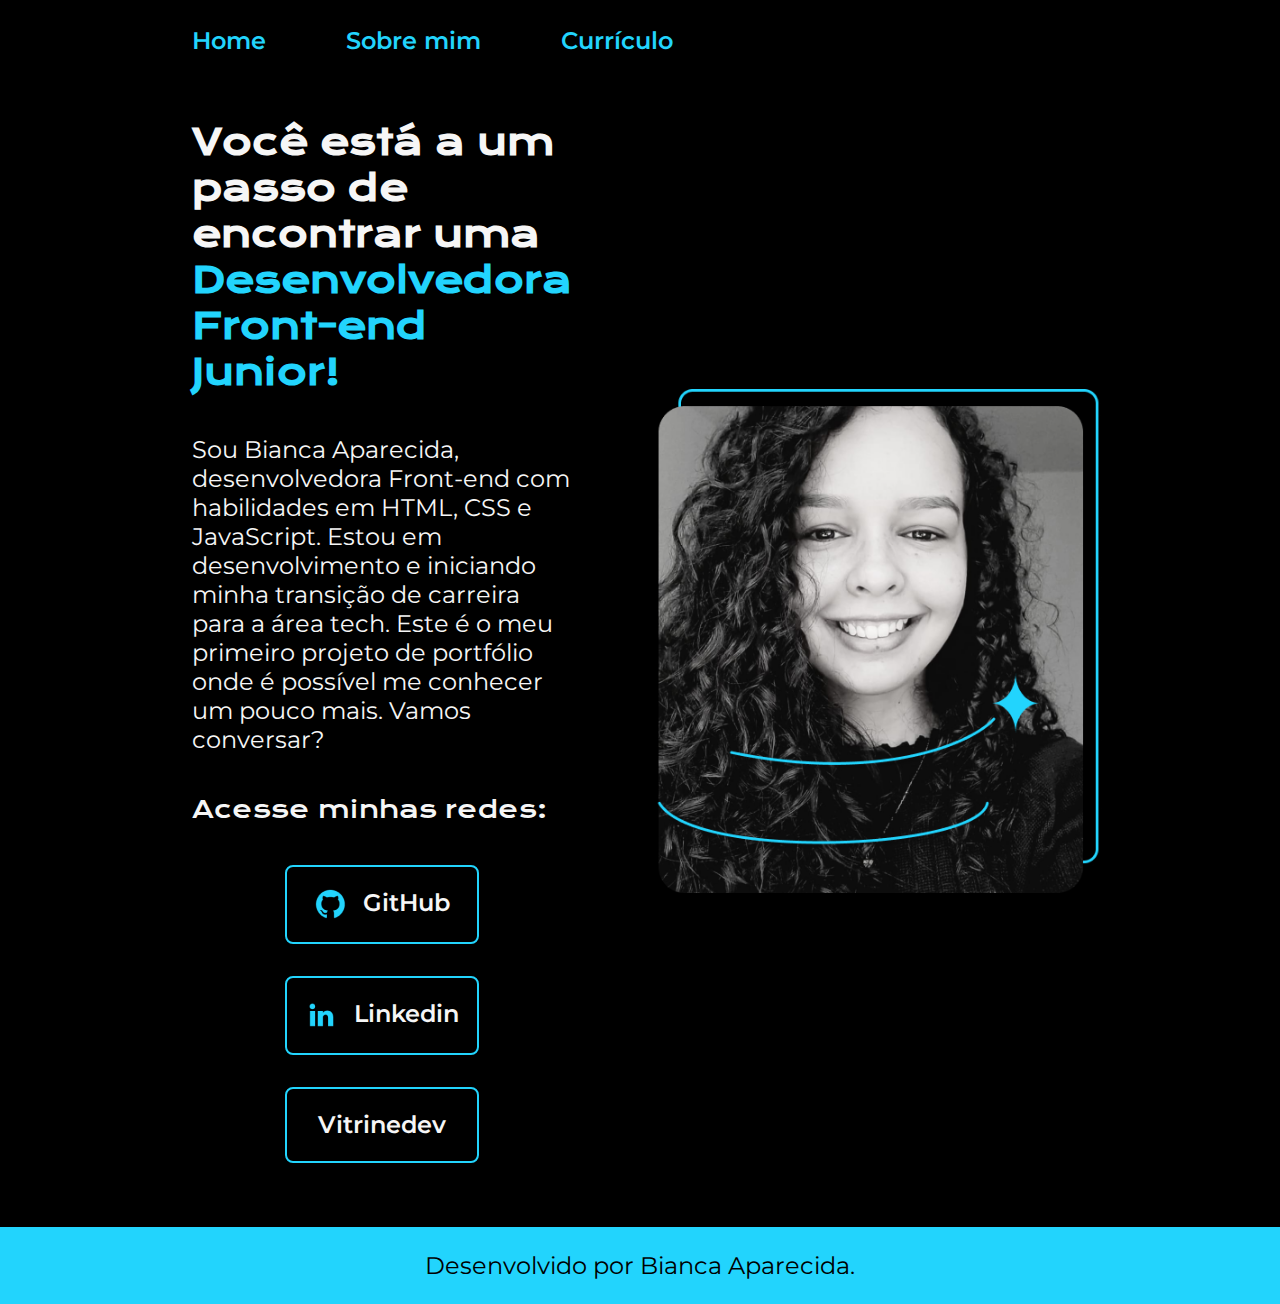
<file: index.html>
<!DOCTYPE html>
<html lang="pt-br">
<head>
    <meta charset="UTF-8">
    <meta http-equiv="X-UA-Compatible" content="IE=edge">
    <meta name="viewport" content="width=device-width, initial-scale=1.0">
    <title>Portfolio</title>
    <link rel="stylesheet" href="./styles/style.css">
</head>
<body>
    <header class="cabecalho">
        <nav class="cabecalho__menu">
            <a class="cabecalho__menu__link" href="./index.html">Home</a>
            <a class="cabecalho__menu__link" href="./about.html">Sobre mim</a>
            <a class="cabecalho__menu__link" href="./curriculo.html">Currículo</a>
        </nav>
    </header>
    <main class="apresentacao">
        <section class="apresentacao__conteudo">
            <h1 class="apresentacao__conteudo__titulo">Você está a um passo de encontrar uma <strong class="titulo_destaque">Desenvolvedora Front-end Junior!</strong></h1>
            <p class="apresentacao__conteudo__texto">Sou Bianca Aparecida, desenvolvedora Front-end com habilidades em HTML, CSS e JavaScript. Estou em desenvolvimento e iniciando minha transição de carreira para a área tech. Este é o meu primeiro projeto de portfólio onde é possível me conhecer um pouco mais. Vamos conversar?</p>
            <h2 class="apresentacao__links__subtitulo">Acesse minhas redes:</h2>
            <div class="apresentacao__links">
                <a class="apresentacao__links_navegacao" href="https://github.com/biancaaparecida07">
                    <img src="./assets/github.png">
                    GitHub
                </a>

                <a class="apresentacao__links_navegacao" href="https://linkedin.com/in/biancaaparecida">
                    <img src="./assets/linkedin.png">
                    Linkedin
                </a>

                <a class="apresentacao__links_navegacao" href="https://cursos.alura.com.br/vitrinedev/biancaaparecida07">
                    Vitrinedev
                </a>
            </div>
        </section>
        <img class="apresentacao__imagem" src="./assets/imagem.png" alt="Foto de Bianca Aparecida sorrindo.">
        </main>
    <footer class="rodape">
        <p>Desenvolvido por Bianca Aparecida.</p>
    </footer>
</body>
</html>
</file>
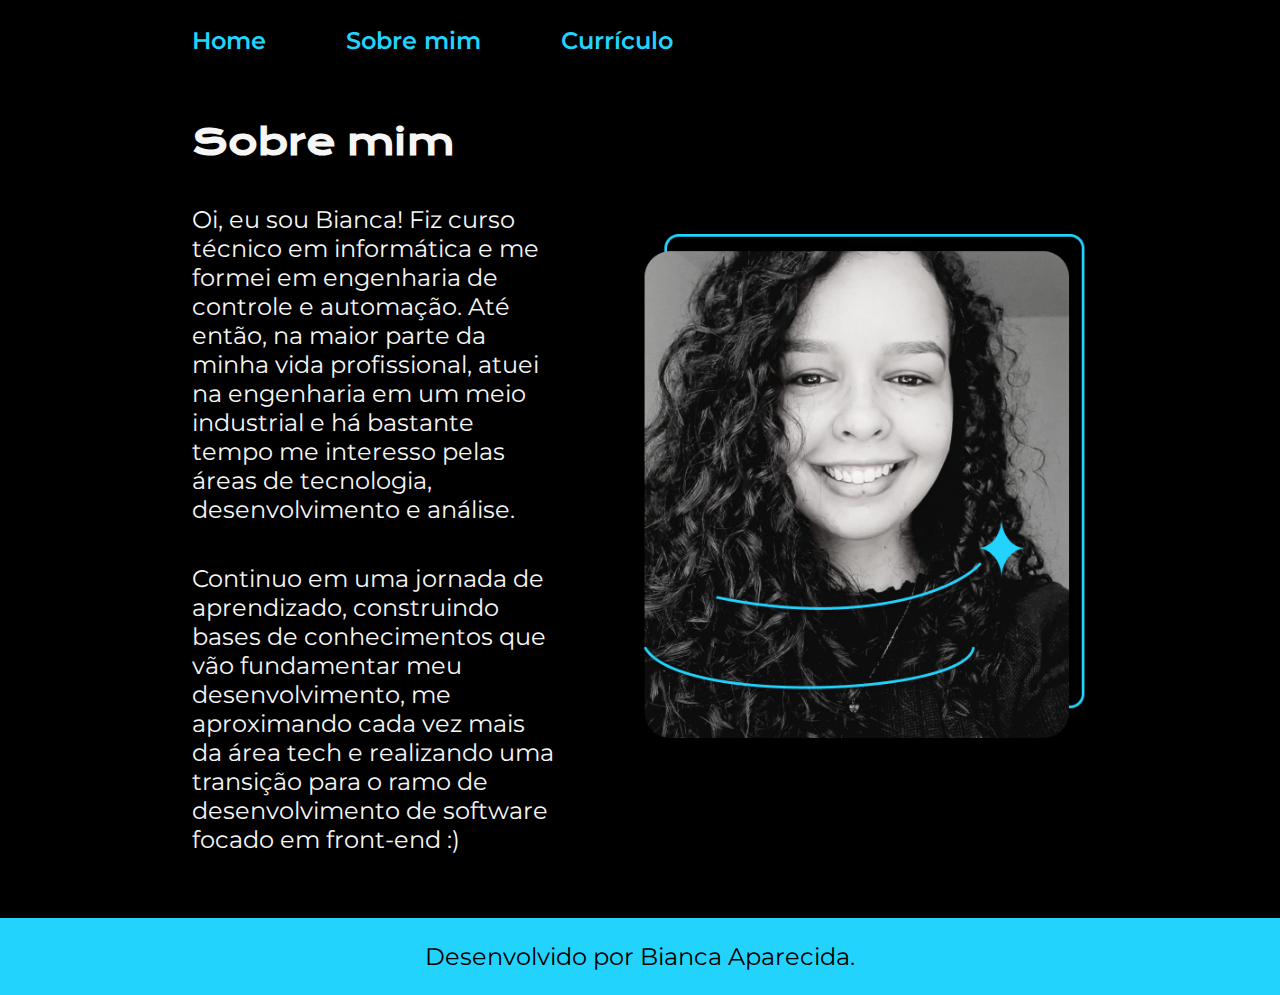
<file: about.html>
<!DOCTYPE html>
<html lang="pt-br">
<head>
    <meta charset="UTF-8">
    <meta http-equiv="X-UA-Compatible" content="IE=edge">
    <meta name="viewport" content="width=device-width, initial-scale=1.0">
    <title>Sobre mim</title>
    <link rel="stylesheet" href="./styles/style.css">
</head>
<body>
    <header class="cabecalho">
        <nav class="cabecalho__menu">
            <a class="cabecalho__menu__link" href="./index.html">Home</a>
            <a class="cabecalho__menu__link" href="./about.html">Sobre mim</a>
            <a class="cabecalho__menu__link" href="./curriculo.html">Currículo</a>
        </nav>
    </header>
    <main class="apresentacao">
        <section class="apresentacao__conteudo">
            <h1 class="apresentacao__conteudo__titulo">Sobre mim</h1>
            <p class="apresentacao__conteudo__texto">Oi, eu sou Bianca! Fiz curso técnico em informática e me formei em engenharia de controle e automação. Até então, na maior parte da minha vida profissional, atuei na engenharia em um meio industrial e há bastante tempo me interesso pelas áreas de tecnologia, desenvolvimento e análise. </p>
            <p class="apresentacao__conteudo__texto">Continuo em uma jornada de aprendizado, construindo bases de conhecimentos que vão fundamentar meu desenvolvimento, me aproximando cada vez mais da área tech e realizando uma transição para o ramo de desenvolvimento de software focado em front-end :)</p>
        </section>
        <img class="apresentacao__imagem" src="./assets/imagem.png" alt="Foto de Bianca Aparecida sorrindo.">
    </main>
    <footer class="rodape">
        <p>Desenvolvido por Bianca Aparecida.</p>
    </footer>
</body>
</html>
</file>
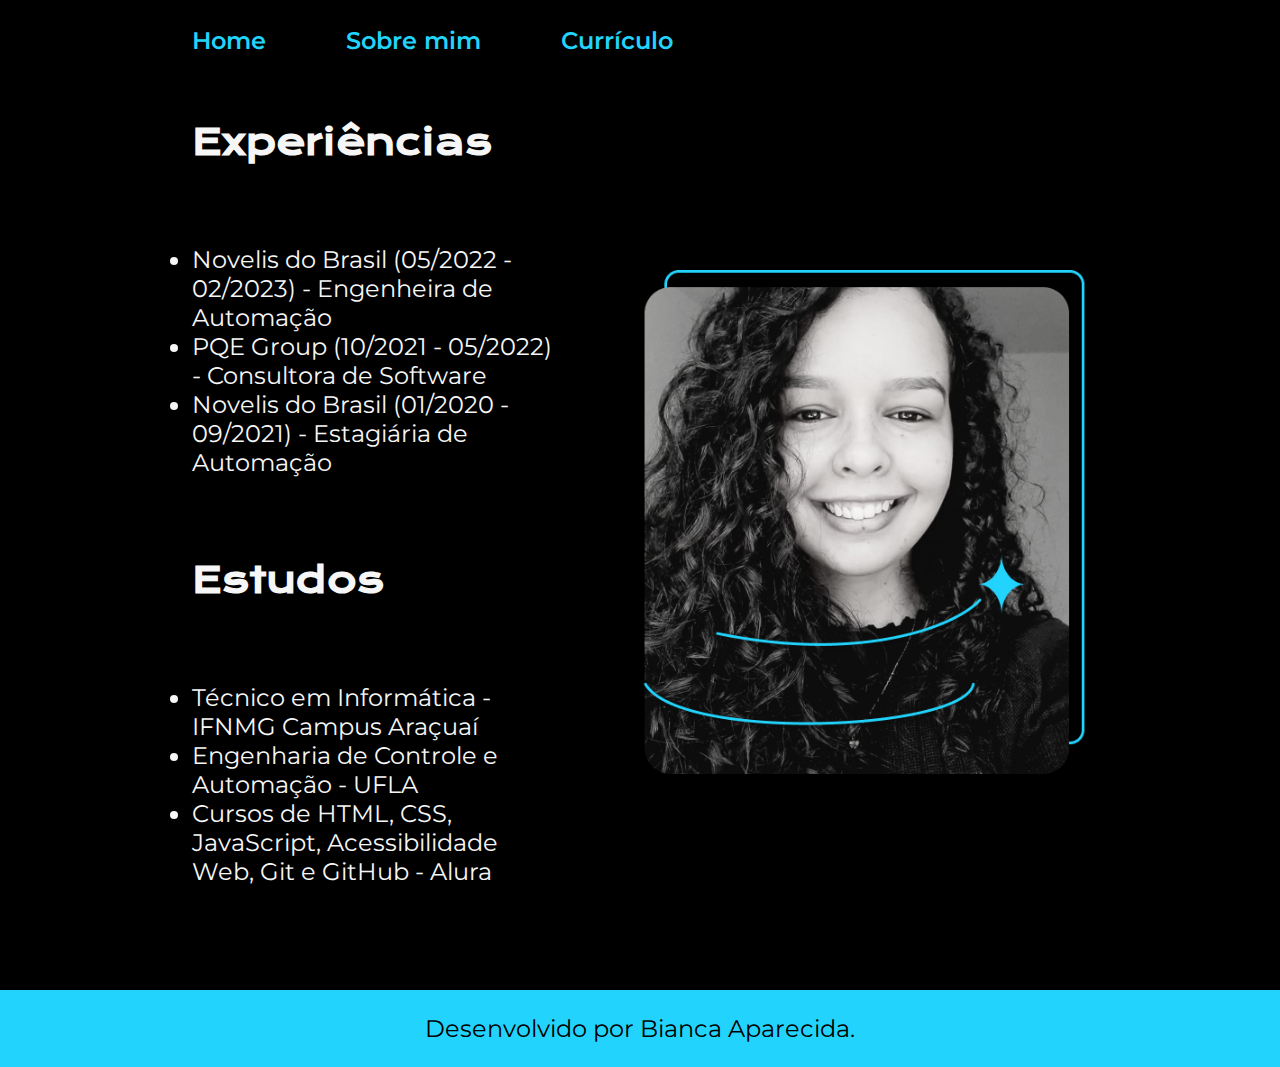
<file: curriculo.html>
<!DOCTYPE html>
<html lang="pt-br">
<head>
    <meta charset="UTF-8">
    <meta http-equiv="X-UA-Compatible" content="IE=edge">
    <meta name="viewport" content="width=device-width, initial-scale=1.0">
    <title>Currículo</title>
    <link rel="stylesheet" href="./styles/style.css">
</head>
<body>
    <header class="cabecalho">
        <nav class="cabecalho__menu">
            <a class="cabecalho__menu__link" href="./index.html">Home</a>
            <a class="cabecalho__menu__link" href="./about.html">Sobre mim</a>
            <a class="cabecalho__menu__link" href="./curriculo.html">Currículo</a>
        </nav>
    </header>

    <main class="apresentacao">
        <section class="apresentacao__conteudo">
            <!-- <h1 class="apresentacao__conteudo__titulo">Currículo</h1>
            <p class="apresentacao__conteudo__texto">
                Apresentação e informações principais
            </p> -->
            <h1 class="apresentacao__conteudo__titulo">Experiências</h1>
            <p class="apresentacao__conteudo__texto">
            <ul class="apresentacao__conteudo__texto">
                <li> Novelis do Brasil (05/2022 - 02/2023) - Engenheira de Automação</li>
                <li> PQE Group (10/2021 - 05/2022) - Consultora de Software </li>
                <li> Novelis do Brasil (01/2020 - 09/2021) - Estagiária de Automação </li>
            </ul>
            </p>
            <h2 class="apresentacao__conteudo__titulo">Estudos</h2>
            <p class="apresentacao__conteudo__texto">
            <ul class="apresentacao__conteudo__texto">
                <li>Técnico em Informática - IFNMG Campus Araçuaí</li>
                <li>Engenharia de Controle e Automação - UFLA</li>
                <li>Cursos de HTML, CSS, JavaScript, Acessibilidade Web, Git e GitHub - Alura</li>
            </ul>
            </p>    
        </section>
        <img class="apresentacao__imagem" src="./assets/imagem.png" alt="Foto de Bianca Aparecida sorrindo.">
    </main> 

    <footer class="rodape">
        <p>Desenvolvido por Bianca Aparecida.</p>
    </footer>
</body>
</html>
</file>
<file: styles/style.css>
@import url('https://fonts.googleapis.com/css2?family=Krona+One&family=Montserrat:wght@400;600&display=swap');

:root{
    --cor-primaria: #000000 ;
    --corsecundaria: #F6F6F6;
    --cor-terciaria: #22D4FD;
    --cor-hover: #272727;
    --fonte-primaria: 'Krona One', sans-serif;
    --fonte-secundaria: 'Montserrat', sans-serif;
}

*{
    margin: 0;
    padding: 0;
}

body {
    /* height: 100vh; Definição de que o body terá 100% da altura do dispositivo (viewport height), definido no meta */
    box-sizing: border-box; /*nenhum elemento filho do body vai estar fora dele. */
    background-color: var(--cor-primaria);
    color: var(--corsecundaria);
}
.cabecalho{
    padding: 2% 0% 0% 15%; /*superior, direito, inferior, esquerdo*/
}

.cabecalho__menu{
    display: flex;
    gap: 80px;
}
.cabecalho__menu__link{
    font-family: var(--fonte-secundaria);
    font-size: 1.5rem;
    font-weight: 600;
    color: var(--cor-terciaria);
    text-decoration: none;

}

.cabecalho__menu__link:hover{
    color: var(--corsecundaria);
    font-size: 1.8rem;
    transition: all 0.3s;
}
.apresentacao{
    padding: 5% 15%;
    display: flex;
    align-items: center; /*alinha os elementos ao centro em altura, de acordo a altura do maior elemento dentro do container. */
    justify-content: space-between;
    gap: 82px;
}

.apresentacao__conteudo{
    width: 50%; /*Dado do figma*/
    display: flex;
    flex-direction: column;
    gap: 40px;
    /*padding: 0 5% 0 0;*/
}

.apresentacao__conteudo__titulo{
    font-size: 2.25rem;
    font-family: var(--fonte-primaria);
}

.titulo_destaque{
    color: var(--cor-terciaria);
}

.apresentacao__conteudo__texto{
    font-size: 1.5rem;
    font-family: var(--fonte-secundaria);
}

.apresentacao__links{
    display: flex; /*permitindo posicionar os botões*/
    flex-direction: column;
    justify-content: space-between;
    align-items: center;
    gap: 32px;
}

.apresentacao__links__subtitulo{
    font-family: var(--fonte-primaria);
    font-weight: 400;
    font-size: 1.5rem;
}

.apresentacao__links_navegacao{
    display: flex;
    justify-content: center;
    gap: 16px;
    width: 50%;
    text-align: center;
    padding: 21.5px 0px; /*vertical horizontal*/
    border-radius: 8px;
    font-size: 1.5rem;
    text-decoration: none;
    color: var(--corsecundaria);
    font-family: var(--fonte-secundaria);
    font-weight: 600;
    border: 2px solid var(--cor-terciaria);
}

.apresentacao__links_navegacao:hover{
    background-color: var(--cor-hover);
    padding: 25px 0px;
    width: 65%;
    transition: all 0.3s;
}


.apresentacao__imagem{
    width: 50%;
}
.rodape{
    color: var(--cor-primaria);
    background-color: var(--cor-terciaria);
    padding: 24px;
    text-align: center;
    font-family: var(--fonte-secundaria);
    font-size: 1.5rem;
    font-weight: 400;
}

@media(min-width: 600px) and (max-width: 1200px) {
    .cabecalho{
        padding: 10%;      
    }  
    
    .cabecalho__menu{
        justify-content: center;
    }

    .cabecalho__menu__link{
        font-size: 1.3rem;
    }
    
    .apresentacao{
            flex-direction: column-reverse; /*column traz para a coluna mas na ordem declarada no html, se colocar o reverse, ele inverte a ordem elementos */
            padding: 5%;
        }

    .apresentacao__conteudo{
        width: auto;
        }
    }

    @media (min-width: 400px) and (max-width: 600px) {

        .cabecalho{
            padding: 2% 10% 0% 10%; /*superior, direito, inferior, esquerdo*/
        }

        .cabecalho__menu{
            justify-content: center;
            gap: 60px;
        }

        .cabecalho__menu__link{
            font-size: 1.2rem;
        }

        .apresentacao{
            flex-direction: column-reverse;
            padding: 5%;
        }

        .apresentacao__conteudo{
            width: auto;
        }
        .rodape{
            font-size: 0.9rem;
        }
    }

    @media (max-width: 399px){
        .cabecalho{
            padding: 2% 10% 0% 10%; /*superior, direito, inferior, esquerdo*/
        }

        .cabecalho__menu{
            justify-content: center;
            gap: 40px;
        }

        .cabecalho__menu__link{
            font-size: 1.2rem;
            text-align: center;
        }

        .apresentacao{
            flex-direction: column-reverse;
            padding: 5%;
        }

        .apresentacao__conteudo{
            width: auto;
        }

        .apresentacao__conteudo__titulo{
            font-size: 1.2rem;
        }

        .apresentacao__conteudo__texto{
            font-size: 1.0rem;
        }

        .apresentacao__links__subtitulo{
            font-size: 1.0rem;
        }
        
        .apresentacao__links_navegacao{
            font-size: 1.1rem;

        }
        .rodape{
            font-size: 0.8rem;
        }
    }
</file>
